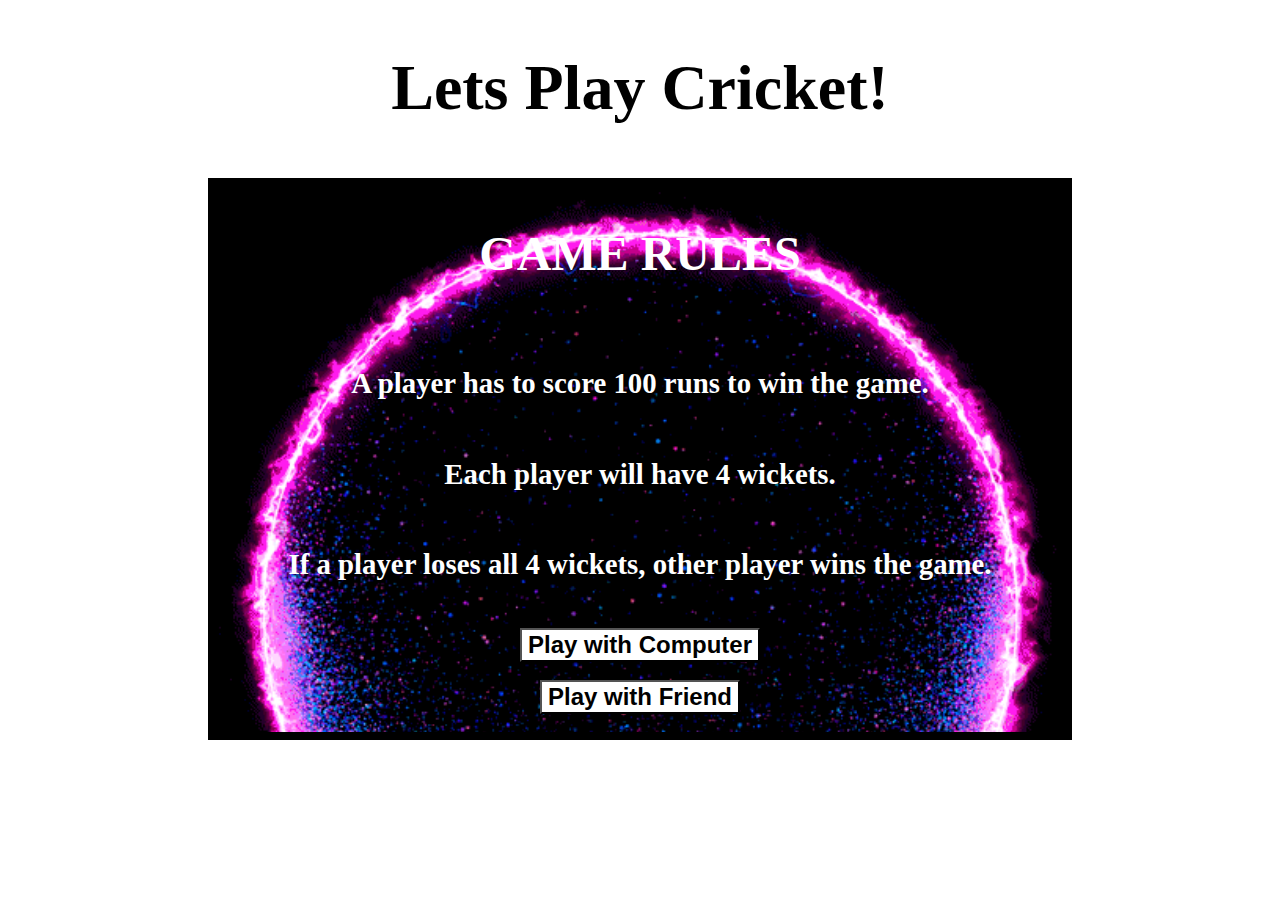
<file: index.html>
<!DOCTYPE html>
<html lang="en">

<head>
    <meta charset="UTF-8">
    <meta name="viewport" content="width=device-width, initial-scale=1.0">
    <title>Welcome</title>
    <link rel="stylesheet" href="intro.css">

</head>

<body>
    <div id="title">
        <h1>Lets Play Cricket!</h1>
    </div>
    <div id="rules">
        <h2>GAME RULES</h2>
        <br>
        <h3>A player has to score 100 runs to win the game.</h3>
        <h3>Each player will have 4 wickets.</h3>
        <h3>If a player loses all 4 wickets, other player wins the game.</h3>
        <br>
        <div id="choice">
            <form method="get" action="computer.html">
                <button type="submit" id="single-player">Play with Computer</button>
            </form>
            <br>
            <form method="get" action="game.html">

                <button type="submit" id="two-player">Play with Friend</button>
            </form>
        </div>
        <br>
    </div>
</body>

</html>
</file>
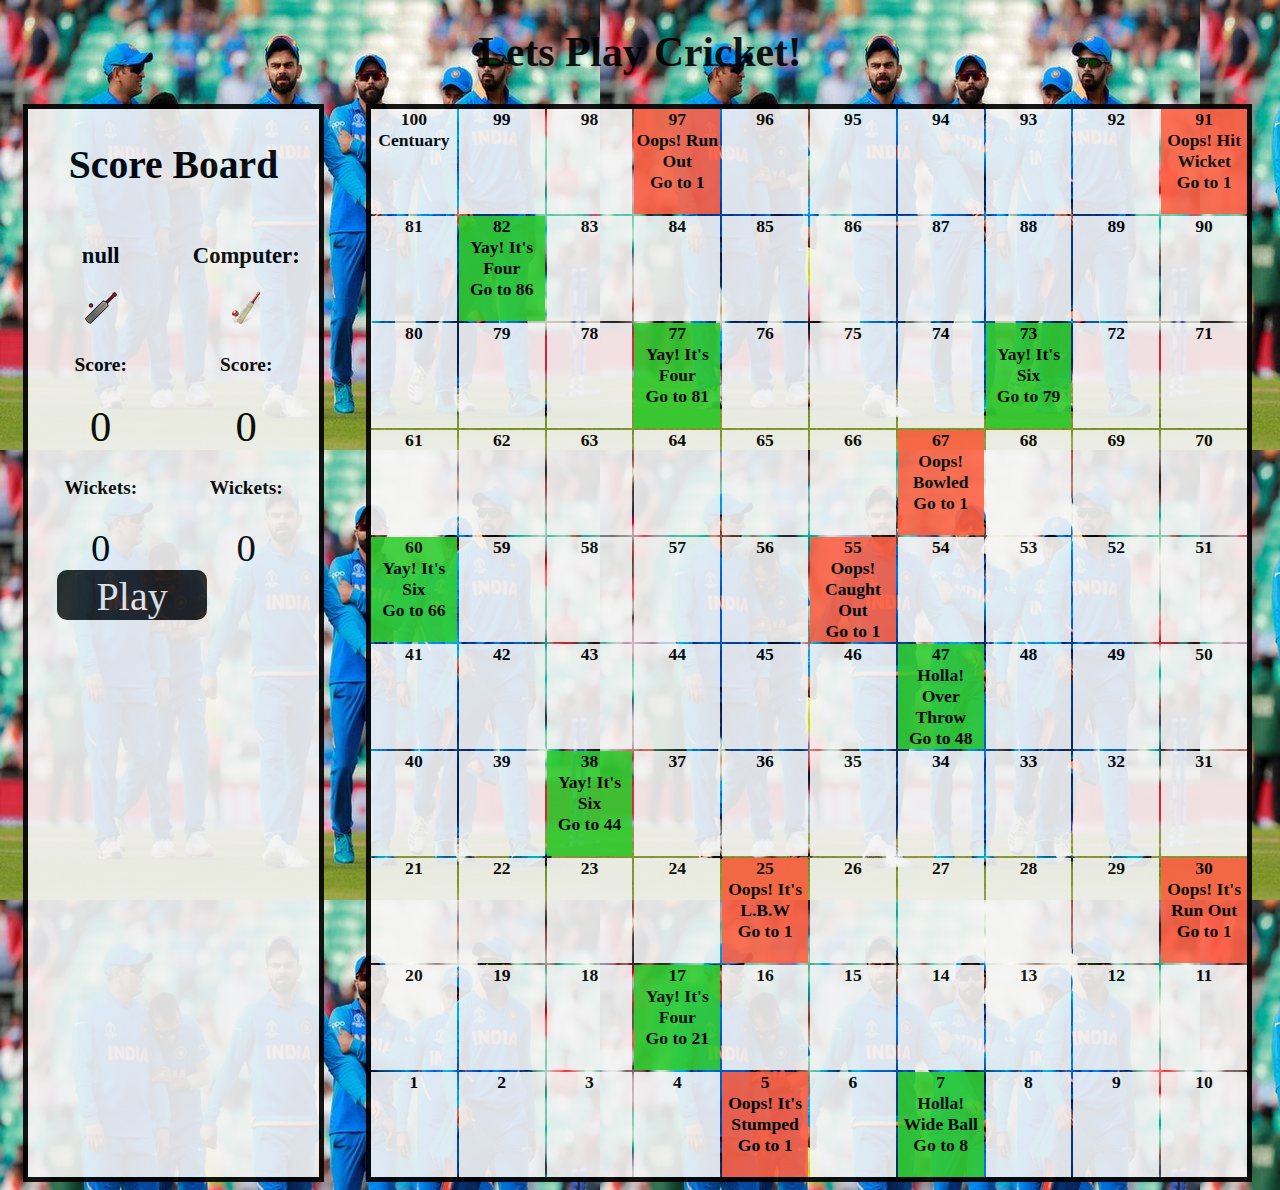
<file: computer.html>
<!DOCTYPE html>
<html lang="en">

<head>
    <meta charset="UTF-8" />
    <meta name="viewport" content="width=device-width, initial-scale=1.0" />
    <title>Cricket - Single Player</title>
    <link rel="stylesheet" href="computer.css">
    <script src="computer.js" type="module"></script>
</head>

<body>
    <div id="title">
        <h1>Lets Play Cricket!</h1>
    </div>
    <div id="content">
        <div id="left">
            <div id="a1">
                <h2>Score Board</h2>
            </div>
            <div id="score-display">
                <div id="p1-scr">
                    <h3 id="name">Player-1:</h3>
                    <img src="/images/Cricket.png" alt="p1-icon">
                    <h4>Score:</h4>
                    <span id="p1s" style="font-size: 2.2em;">0</span>
                    <h4>Wickets:</h4>
                    <span id="p1w" style="font-size: 2em;">0</span>

                </div>
                <div id="p2-scr">
                    <h3>Computer:</h3>
                    <img src="/images/Cricket_Bat_Ball.png" alt="p2-icon">
                    <h4>Score:</h4>
                    <span id="p2s" style="font-size: 2.2em;">0</span>
                    <h4>Wickets:</h4>
                    <span id="p2w" style="font-size: 2em;">0</span>
                    <!-- <br>
            <button id="dice2" onclick>Play</button> -->
                </div>
            </div>
            <button id="dice1" onclick>Play</button>
            <br>
            <div id="msg">
                <span id="msg1"></span>
            </div>
        </div>
        <div id="board">
            <div id="p100">100<br />Centuary</div>
            <div id="p99">99</div>
            <div id="p98">98</div>
            <div id="p97">97<br />Oops! Run Out <br />Go to 1</div>
            <div id="p96">96</div>
            <div id="p95">95</div>
            <div id="p94">94</div>
            <div id="p93">93</div>
            <div id="p92">92</div>
            <div id="p91">91<br />Oops! Hit Wicket<br />Go to 1</div>

            <div id="p81">81</div>
            <div id="p82">82<br />Yay! It's Four<br />Go to 86</div>
            <div id="p83">83</div>
            <div id="p84">84</div>
            <div id="p85">85</div>
            <div id="p86">86</div>
            <div id="p87">87</div>
            <div id="p88">88</div>
            <div id="p89">89</div>
            <div id="p90">90</div>

            <div id="p80">80</div>
            <div id="p79">79</div>
            <div id="p78">78</div>
            <div id="p77">77 <br />Yay! It's Four<br />Go to 81</div>
            <div id="p76">76</div>
            <div id="p75">75</div>
            <div id="p74">74</div>
            <div id="p73">73<br />Yay! It's Six<br />Go to 79</div>
            <div id="p72">72</div>
            <div id="p71">71</div>

            <div id="p61">61</div>
            <div id="p62">62</div>
            <div id="p63">63</div>
            <div id="p64">64</div>
            <div id="p65">65</div>
            <div id="p66">66</div>
            <div id="p67">67<br />Oops! Bowled<br />Go to 1</div>
            <div id="p68">68</div>
            <div id="p69">69</div>
            <div id="p70">70</div>

            <div id="p60">60<br />Yay! It's Six<br />Go to 66</div>
            <div id="p59">59</div>
            <div id="p58">58</div>
            <div id="p57">57</div>
            <div id="p56">56</div>
            <div id="p55">55<br />Oops! Caught Out<br />Go to 1</div>
            <div id="p54">54</div>
            <div id="p53">53</div>
            <div id="p52">52</div>
            <div id="p51">51</div>

            <div id="p41">41</div>
            <div id="p42">42</div>
            <div id="p43">43</div>
            <div id="p44">44</div>
            <div id="p45">45</div>
            <div id="p46">46</div>
            <div id="p47">47<br />Holla! Over Throw<br />Go to 48</div>
            <div id="p48">48</div>
            <div id="p49">49</div>
            <div id="p50">50</div>

            <div id="p40">40</div>
            <div id="p39">39</div>
            <div id="p38">38<br />Yay! It's Six<br />Go to 44</div>
            <div id="p37">37</div>
            <div id="p36">36</div>
            <div id="p35">35</div>
            <div id="p34">34</div>
            <div id="p33">33</div>
            <div id="p32">32</div>
            <div id="p31">31</div>

            <div id="p21">21</div>
            <div id="p22">22</div>
            <div id="p23">23</div>
            <div id="p24">24</div>
            <div id="p25">25<br />Oops! It's L.B.W<br />Go to 1</div>
            <div id="p26">26</div>
            <div id="p27">27</div>
            <div id="p28">28</div>
            <div id="p29">29</div>
            <div id="p30">30<br />Oops! It's Run Out<br />Go to 1</div>

            <div id="p20">20</div>
            <div id="p19">19</div>
            <div id="p18">18</div>
            <div id="p17">17<br />Yay! It's Four<br />Go to 21</div>
            <div id="p16">16</div>
            <div id="p15">15</div>
            <div id="p14">14</div>
            <div id="p13">13</div>
            <div id="p12">12</div>
            <div id="p11">11</div>

            <div id="p1">1</div>
            <div id="p2">2</div>
            <div id="p3">3</div>
            <div id="p4">4</div>
            <div id="p5">5<br />Oops! It's Stumped<br />Go to 1</div>
            <div id="p6">6</div>
            <div id="p7">7<br />Holla! Wide Ball<br />Go to 8</div>
            <div id="p8">8</div>
            <div id="p9">9</div>
            <div id="p10">10</div>
        </div>
    </div>
    <div id="audio">
        <audio id="button_audio1" src="../audio/button1.mp3"></audio>
        <audio id="button_audio2" src="../audio/dice4.mp3"></audio>
        <audio id="wicket_audio" src="../audio/wicket.mp3"></audio>
        <audio id="four_audio" src="../audio/four.mp3"></audio>
        <audio id="six_audio" src="../audio/six.mp3"></audio>
        <audio id="extrarun_audio" src="../audio/extra run.mp3"></audio>
    </div>

    <div class="popup" id="popup" style="visibility: hidden;">
        <h1>Welcome to result </h1>
        <img src="/images/tumblr_5dd57c2cb2e5801f662bf8c8a7fa91ab_4919f4c5_500.gif" alt="" srcset="">
        <h2 id="result"></h2>
        <button id="one" type="button" onclick="history.go(0)">Try Again</button>
        <button id="one"><a href="./index.html">Two Player</a></button>

    </div>
</body>

</html>
</file>
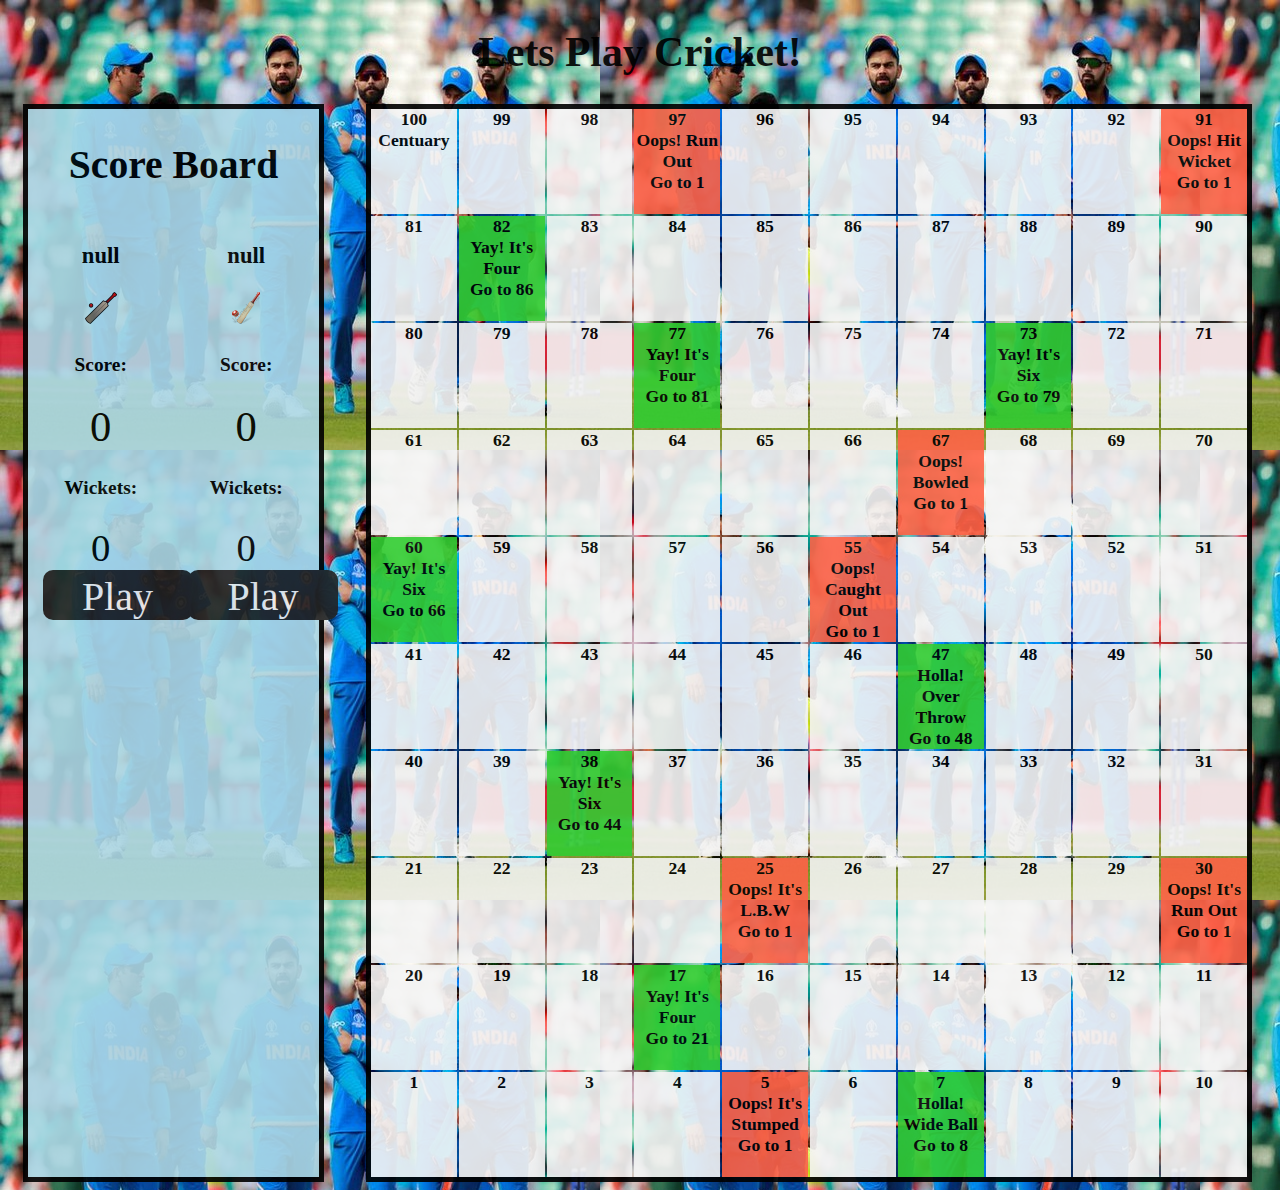
<file: game.html>
<!DOCTYPE html>
<html lang="en">

<head>
    <meta charset="UTF-8" />
    <meta name="viewport" content="width=device-width, initial-scale=1.0" />
    <title>Cricket-Two Player</title>
    <link rel="stylesheet" href="style.css">
    <script src="/app.js" type="module"></script>
</head>

<body>
    <div id="title">
        <h1>Lets Play Cricket!</h1>
    </div>
    <div id="content">
        <div id="left">
            <div id="a1">
                <h2>Score Board</h2>
            </div>
            <div id="score-display">
                <div id="p1-scr">
                    <h3 id="name1">Player 1:</h3>
                    <img src="../images/Cricket.png" alt="p1-icon">
                    <h4>Score:</h4>
                    <span id="p1s" style="font-size: 2.2em;">0</span>
                    <h4>Wickets:</h4>
                    <span id="p1w" style="font-size: 2em;">0</span>
                    <br>
                    <button id="dice1" onclick>Play</button>
                </div>
                <div id="p2-scr">
                    <h3 id="name2">Player 2:</h3>
                    <img src="../images/Cricket_Bat_Ball.png" alt="p2-icon">
                    <h4>Score:</h4>
                    <span id="p2s" style="font-size: 2.2em;">0</span>
                    <h4>Wickets:</h4>
                    <span id="p2w" style="font-size: 2em;">0</span>
                    <br>
                    <button id="dice2" onclick>Play</button>
                </div>
            </div>
            <!-- <div id="score-display">
          <div id="p1-scr">
            <h3>Player 1-Score:</h3>
            <span id="p1s" style="font-size: 2.2em;">0</span>
            <h4>Player 1-Wickets:</h4>
            <span id="p1w" style="font-size: 2em;">0</span>
            <br>
            <button id="dice1" onclick>Play</button>
          </div>
          <div id="p2-scr">
            <h3>Player 2-Score:</h3>
            <span id="p2s" style="font-size: 2.2em;">0</span>
            <h4>Player 2-Wickets:</h4>
            <span id="p2w" style="font-size: 2em;">0</span>
            <br>
            <button id="dice2" onclick>Play</button>
          </div>
        </div> -->
            <div id="msg">
                <span id="msg1"></span>
            </div>
        </div>
        <div id="board">
            <div id="p100">100<br />Centuary</div>
            <div id="p99">99</div>
            <div id="p98">98</div>
            <div id="p97">97<br />Oops! Run Out <br />Go to 1</div>
            <div id="p96">96</div>
            <div id="p95">95</div>
            <div id="p94">94</div>
            <div id="p93">93</div>
            <div id="p92">92</div>
            <div id="p91">91<br />Oops! Hit Wicket<br />Go to 1</div>

            <div id="p81">81</div>
            <div id="p82">82<br />Yay! It's Four<br />Go to 86</div>
            <div id="p83">83</div>
            <div id="p84">84</div>
            <div id="p85">85</div>
            <div id="p86">86</div>
            <div id="p87">87</div>
            <div id="p88">88</div>
            <div id="p89">89</div>
            <div id="p90">90</div>

            <div id="p80">80</div>
            <div id="p79">79</div>
            <div id="p78">78</div>
            <div id="p77">77 <br />Yay! It's Four<br />Go to 81</div>
            <div id="p76">76</div>
            <div id="p75">75</div>
            <div id="p74">74</div>
            <div id="p73">73<br />Yay! It's Six<br />Go to 79</div>
            <div id="p72">72</div>
            <div id="p71">71</div>

            <div id="p61">61</div>
            <div id="p62">62</div>
            <div id="p63">63</div>
            <div id="p64">64</div>
            <div id="p65">65</div>
            <div id="p66">66</div>
            <div id="p67">67<br />Oops! Bowled<br />Go to 1</div>
            <div id="p68">68</div>
            <div id="p69">69</div>
            <div id="p70">70</div>

            <div id="p60">60<br />Yay! It's Six<br />Go to 66</div>
            <div id="p59">59</div>
            <div id="p58">58</div>
            <div id="p57">57</div>
            <div id="p56">56</div>
            <div id="p55">55<br />Oops! Caught Out<br />Go to 1</div>
            <div id="p54">54</div>
            <div id="p53">53</div>
            <div id="p52">52</div>
            <div id="p51">51</div>

            <div id="p41">41</div>
            <div id="p42">42</div>
            <div id="p43">43</div>
            <div id="p44">44</div>
            <div id="p45">45</div>
            <div id="p46">46</div>
            <div id="p47">47<br />Holla! Over Throw<br />Go to 48</div>
            <div id="p48">48</div>
            <div id="p49">49</div>
            <div id="p50">50</div>

            <div id="p40">40</div>
            <div id="p39">39</div>
            <div id="p38">38<br />Yay! It's Six<br />Go to 44</div>
            <div id="p37">37</div>
            <div id="p36">36</div>
            <div id="p35">35</div>
            <div id="p34">34</div>
            <div id="p33">33</div>
            <div id="p32">32</div>
            <div id="p31">31</div>

            <div id="p21">21</div>
            <div id="p22">22</div>
            <div id="p23">23</div>
            <div id="p24">24</div>
            <div id="p25">25<br />Oops! It's L.B.W<br />Go to 1</div>
            <div id="p26">26</div>
            <div id="p27">27</div>
            <div id="p28">28</div>
            <div id="p29">29</div>
            <div id="p30">30<br />Oops! It's Run Out<br />Go to 1</div>

            <div id="p20">20</div>
            <div id="p19">19</div>
            <div id="p18">18</div>
            <div id="p17">17<br />Yay! It's Four<br />Go to 21</div>
            <div id="p16">16</div>
            <div id="p15">15</div>
            <div id="p14">14</div>
            <div id="p13">13</div>
            <div id="p12">12</div>
            <div id="p11">11</div>

            <div id="p1">1</div>
            <div id="p2">2</div>
            <div id="p3">3</div>
            <div id="p4">4</div>
            <div id="p5">5<br />Oops! It's Stumped<br />Go to 1</div>
            <div id="p6">6</div>
            <div id="p7">7<br />Holla! Wide Ball<br />Go to 8</div>
            <div id="p8">8</div>
            <div id="p9">9</div>
            <div id="p10">10</div>
        </div>
    </div>
    <div id="audio">
        <audio id="button_audio1" src="../audio/button1.mp3"></audio>
        <audio id="button_audio2" src="../audio/dice4.mp3"></audio>
        <audio id="wicket_audio" src="../audio/wicket.mp3"></audio>
        <audio id="four_audio" src="../audio/four.mp3"></audio>
        <audio id="six_audio" src="../audio/six.mp3"></audio>
        <audio id="extrarun_audio" src="../audio/extra run.mp3"></audio>
    </div>
    <div class="popup" id="popup" style="visibility: hidden;">
        <h1>Welcome to result </h1>
        <img src="/images/tumblr_5dd57c2cb2e5801f662bf8c8a7fa91ab_4919f4c5_500.gif" alt="" srcset="">
        <h2 id="result"></h2>
        <button id="one" type="button" onclick="history.go(0)">Try Again</button>
        <button id="one"><a href="./computer.html">Single Player</a></button>

    </div>
</body>

</html>
</file>
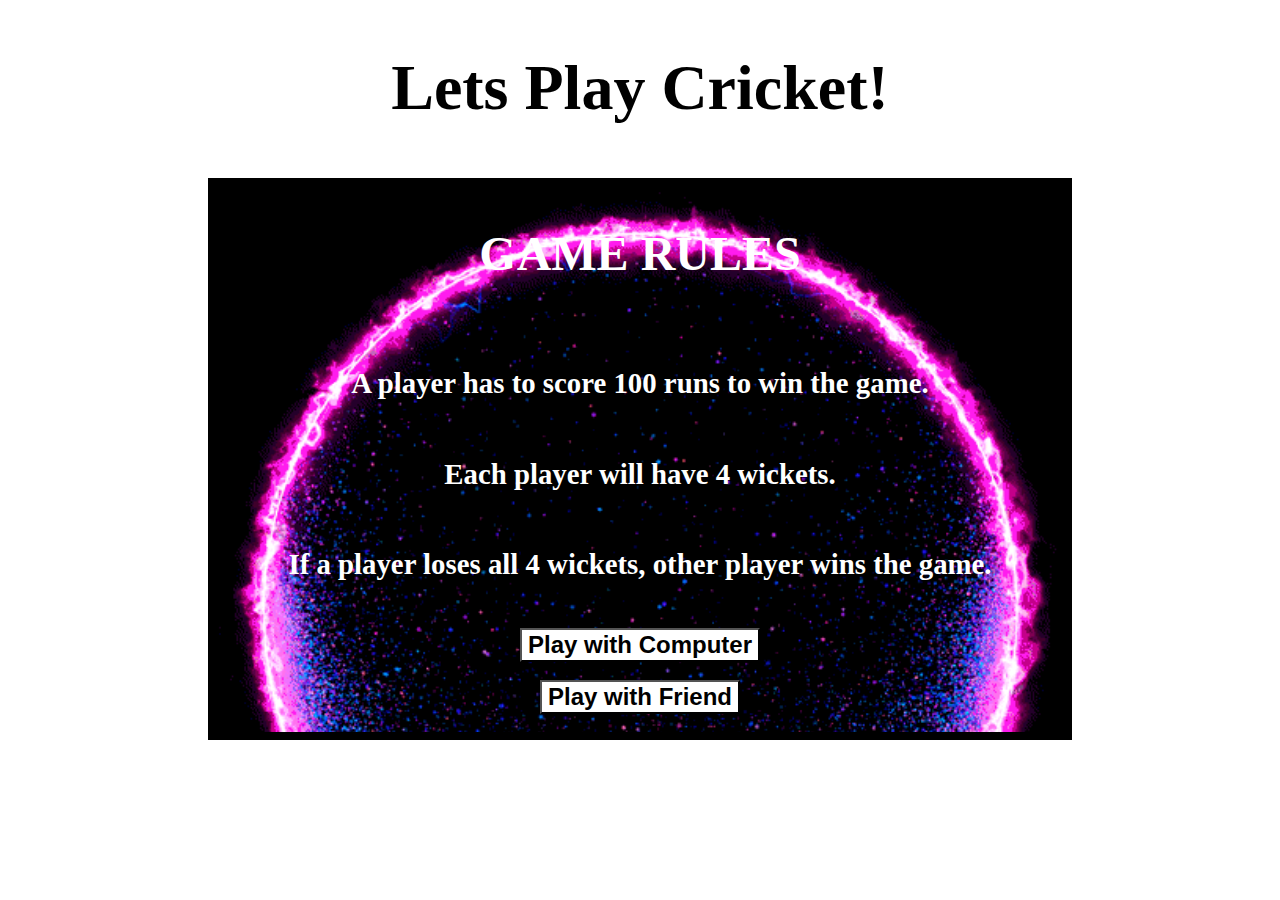
<file: intro.html>
<!DOCTYPE html>
<html lang="en">

<head>
    <meta charset="UTF-8">
    <meta name="viewport" content="width=device-width, initial-scale=1.0">
    <title>Welcome</title>
    <link rel="stylesheet" href="intro.css">

</head>

<body>
    <div id="title">
        <h1>Lets Play Cricket!</h1>
    </div>
    <div id="rules">
        <h2>GAME RULES</h2>
        <br>
        <h3>A player has to score 100 runs to win the game.</h3>
        <h3>Each player will have 4 wickets.</h3>
        <h3>If a player loses all 4 wickets, other player wins the game.</h3>
        <br>
        <div id="choice">
            <form method="get" action="computer.html">
                <button type="submit" id="single-player">Play with Computer</button>
            </form>
            <br>
            <form method="get" action="index.html">

                <button type="submit" id="two-player">Play with Friend</button>
            </form>
        </div>
        <br>
    </div>
</body>

</html>
</file>
<file: intro.css>
#title {
    display: grid;
    margin-top: 5px;
    font-size: 2em;
    justify-items: center;
}

#rules {
    display: grid;
    margin-left: 200px;
    margin-right: 200px;
    margin-top: 10px;
    border: 8px solid black;
    justify-items: center;
    background-image: url("images/giphy.gif");
    background-repeat: no-repeat;
    background-size: cover;
    color: white;
}

#choice {
    display: grid;
    justify-content: center;
    align-content: center;
    text-align: center;
}

#rules h3 {
    font-size: 1.8em;
}

#rules h2 {
    font-size: 3em;
}

#single-player,
#two-player {
    font-size: 1.5em;
    font-weight: bold;
    background-color: white;
}
</file>
<file: computer.css>
body {
    background-color: whitesmoke;
    background: url(/images/india-cricket_Tr7PLdT_QwL1GXp.jpg);
    background-size: auto;
    opacity: 90%;
}

#content {
    display: grid;
    grid-template-columns: 25% 75%;
    font-size: 1.1em;
}

.popup {
    position: absolute;
    background-color: orangered;
    width: 50%;
    height: 80%;
    text-align: center;
    top: 40%;
    left: 20%;
    background: url(/images/congratulation-043.gif);
}

#left {
    display: table-row;
    margin-left: 15px;
    border: 5px solid black;
    text-align: center;
    background-color: whitesmoke;
    color: black;
}

#a1 {
    font-size: 1.5em;
}

#title {
    display: block;
    text-align: center;
    font-size: 1.3em;
}

#score-display {
    display: grid;
    grid-template-columns: 50% 50%;
    justify-content: center;
    font-size: 1.1em;
}

#msg {
    font-size: 2.2em;
    margin-top: 8px;
}

#dice1:hover,
#dice2:hover {
    background: transparent;
    height: 50px;
    width: 150px;
    left: 0;
    border-radius: 0;
    border-bottom: 2px solid #eee;
}

#dice1,
#dice2 {

    background-color: black;
    left: 10%;
    background: #222;
    height: 50px;
    min-width: 150px;
    border: none;
    border-radius: 10px;
    color: #eee;
    font-size: 40px;
    font-family: 'Cookie', cursive;
    position: relative;
    transition: 1s;
    -webkit-tap-highlight-color: transparent;
    display: flex;
    align-items: center;
    justify-content: center;
    cursor: pointer;
    padding-top: 5px;

}

#board {
    margin-right: 20px;
    margin-left: 42px;
    display: grid;
    grid-template-rows: 1fr 1fr 1fr 1fr 1fr 1fr 1fr 1fr 1fr 1fr;
    grid-template-columns: 1fr 1fr 1fr 1fr 1fr 1fr 1fr 1fr 1fr 1fr;
    /*   grid-template-rows: 60px 60px 60px 60px 60px 60px 60px 60px 60px 60px;
    grid-template-columns: 105px 105px 105px 105px 105px 105px 105px 105px 105px 105px; */
    row-gap: 2px;
    column-gap: 2px;
    border: 5px solid black;
    font-weight: bold;
    text-align: center;
}

#board>div {
    background-color: whitesmoke;
}

#board>#p97,
#board>#p91,
#board>#p67,
#board>#p55,
#board>#p30,
#board>#p25,
#board>#p5 {
    background-color: tomato;
}

#board>#p82,
#board>#p77,
#board>#p73,
#board>#p60,
#board>#p47,
#board>#p38,
#board>#p17,
#board>#p7 {
    background-color: limegreen;
}

#audio {
    display: none;
}

#one {
    background-color: black;
    left: 10%;
    background: #222;
    height: 50px;
    min-width: 150px;
    border: none;
    border-radius: 10px;
    color: #eee;
    font-size: 40px;
    font-family: 'Cookie', cursive;
    position: relative;
    transition: 1s;
    -webkit-tap-highlight-color: transparent;
    display: flex;
    align-items: center;
    justify-content: center;
    cursor: pointer;
    padding-top: 5px;
}

#one:hover {
    background: transparent;
    height: 50px;
    width: 150px;
    left: 0;
    border-radius: 0;
    border-bottom: 2px solid #eee;
}
</file>
<file: style.css>
body {
    background-color: whitesmoke;
    background: url(/images/india-cricket_Tr7PLdT_QwL1GXp.jpg);
    background-size: auto;
    opacity: 90%;
}

#content {
    display: grid;
    grid-template-columns: 25% 75%;
    font-size: 1.1em;
}

#left {
    display: table-row;
    margin-left: 15px;
    border: 5px solid black;
    text-align: center;
    background-color: lightblue;
    color: black;
}

#a1 {
    font-size: 1.5em;
}

#title {
    display: block;
    text-align: center;
    font-size: 1.3em;
}

#score-display {
    display: grid;
    grid-template-columns: 50% 50%;
    justify-content: center;
    font-size: 1.1em;
}

.popup {
    position: absolute;
    background-color: orangered;
    width: 50%;
    height: 80%;
    text-align: center;
    top: 40%;
    left: 20%;
    background: url(/images/congratulation-043.gif);
}

#msg {
    font-size: 2.2em;
    margin-top: 8px;
}

#dice1:hover,
#dice2:hover {
    background: transparent;
    height: 50px;
    width: 150px;
    left: 0;
    border-radius: 0;
    border-bottom: 2px solid #eee;
}

#dice1,
#dice2 {

    background-color: black;
    left: 10%;
    background: #222;
    height: 50px;
    min-width: 150px;
    border: none;
    border-radius: 10px;
    color: #eee;
    font-size: 40px;
    font-family: 'Cookie', cursive;
    position: relative;
    transition: 1s;
    -webkit-tap-highlight-color: transparent;
    display: flex;
    align-items: center;
    justify-content: center;
    cursor: pointer;
    padding-top: 5px;

}

#board {
    margin-right: 20px;
    margin-left: 42px;
    display: grid;
    grid-template-rows: 1fr 1fr 1fr 1fr 1fr 1fr 1fr 1fr 1fr 1fr;
    grid-template-columns: 1fr 1fr 1fr 1fr 1fr 1fr 1fr 1fr 1fr 1fr;
    /*   grid-template-rows: 60px 60px 60px 60px 60px 60px 60px 60px 60px 60px;
    grid-template-columns: 105px 105px 105px 105px 105px 105px 105px 105px 105px 105px; */
    row-gap: 2px;
    column-gap: 2px;
    border: 5px solid black;
    font-weight: bold;
    text-align: center;
}

#board>div {
    background-color: whitesmoke;
}

#board>#p97,
#board>#p91,
#board>#p67,
#board>#p55,
#board>#p30,
#board>#p25,
#board>#p5 {
    background-color: tomato;
}

#board>#p82,
#board>#p77,
#board>#p73,
#board>#p60,
#board>#p47,
#board>#p38,
#board>#p17,
#board>#p7 {
    background-color: limegreen;
}

#audio {
    display: none;
}

#one {
    background-color: black;
    left: 10%;
    background: #222;
    height: 50px;
    min-width: 150px;
    border: none;
    border-radius: 10px;
    color: #eee;
    font-size: 40px;
    font-family: 'Cookie', cursive;
    position: relative;
    transition: 1s;
    -webkit-tap-highlight-color: transparent;
    display: flex;
    align-items: center;
    justify-content: center;
    cursor: pointer;
    padding-top: 5px;
}

#one:hover {
    background: transparent;
    height: 50px;
    width: 150px;
    left: 0;
    border-radius: 0;
    border-bottom: 2px solid #eee;
}
</file>
